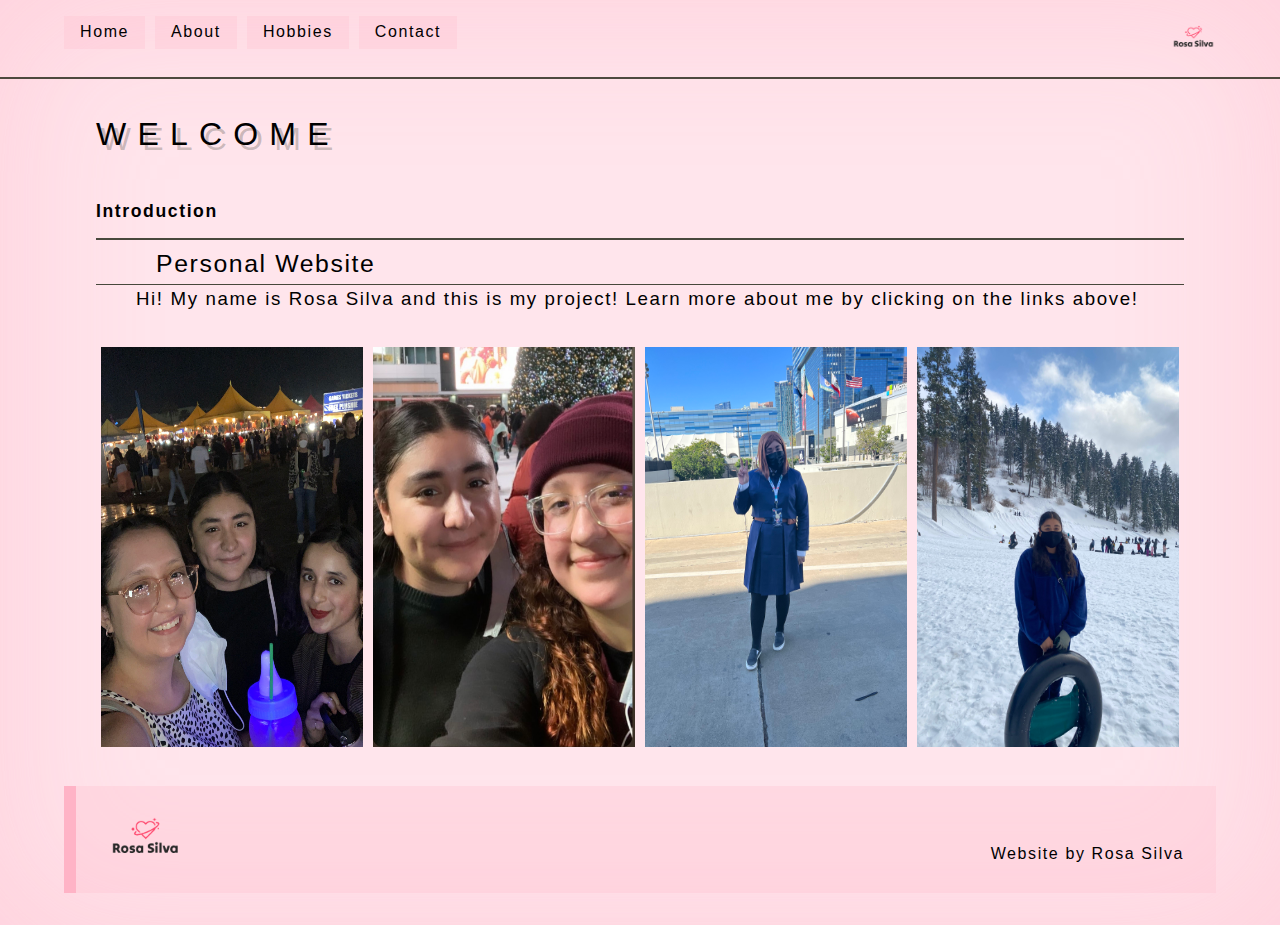
<file: index.html>
<!DOCTYPE html>
<html lang="en">
  <head>
    <title>Homepage</title>
    <link rel="icon" type="image/x-icon" href="images/logotrasnp.png">
    <meta charset="UTF-8">
    <meta name="viewport" content="width=device-width, initial-scale=1.0">
    <link rel = "stylesheet" href="css/style.css">
  </head>

  <body>
    <!--Navigation-->
    <header>
      <div class="container">
      <nav>
        <ul class="navlist">
          <li class="navbar"><a href="index.html">Home</a></li>
          <li class="navbar"><a href="aboutme.html">About</a></li>
          <li class="navbar"><a href="hobbies.html">Hobbies</a></li>
          <li class="navbar"><a href="contact.html">Contact</a></li>
          <li><img src="images/logotrasnp.png" alt="Logo" class="logo"></li>
        </ul>
      </nav>
      </div>
    </header>
    <div class="pattern"></div>
    <main>
      <div class="container">
        <h1>Welcome</h1>
        <div class="introcont">
          <header class="introname">Introduction</header>
          <div class="introcontainer flex">
            <span class="introicon"></span>
            <h2 class="introtitle">Personal Website</h2>
          </div>
          <h3 class="introdes">Hi! My name is Rosa Silva and this is my project! Learn more about me by clicking on the links above!</h3>
          <br>
          <div class="row">
            <div class="column">
                <img src="images/friends.jpg" alt="Friends" class="friends">
            </div>
            <div class="column">
                <img src="images/newyears.jpg" alt="New Years" class="friends">
            </div>
            <div class="column">
                <img src="images/cosplay.jpg" alt="Cosplay" class="friends">
            </div>
            <div class="column">
                <img src="images/snow.jpg" alt="Snow" class="friends">
            </div>
        </div>
        </div>
      </div>
    </main>
    <br>
        <div class="container">
            <footer>
                <div class="content bot-overlay flex-sb">
                    <img src="images/logotrasnp.png" alt="Logo" class="logofooter">
                    <p>Website by Rosa Silva</p>
                </div>
            </footer>
        </div>
  </body>
</html>
</file>
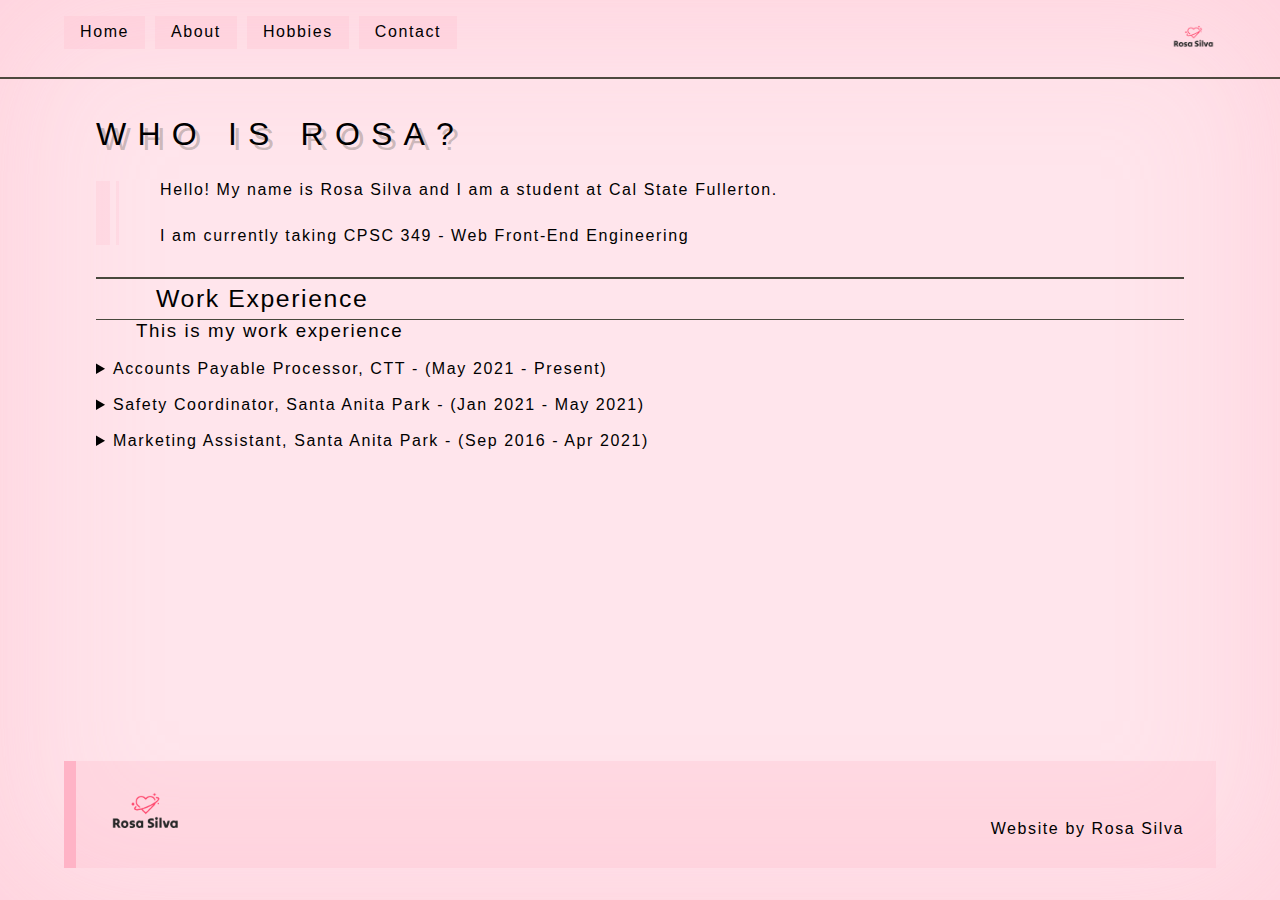
<file: aboutme.html>
<!DOCTYPE html>
<html lang="en">
    <head>
        <title>About Me</title>
        <meta charset="UTF-8">
        <meta name="viewport" content="width=device-width, initial-scale=1.0">
        <link rel = "stylesheet" href="css/style.css">
    </head>
    <body>
        <header>
            <div class="container">
                <nav>
                    <ul class="navlist">
                        <li class="navbar"><a href="index.html">Home</a></li>
                        <li class="navbar"><a href="aboutme.html">About</a></li>
                        <li class="navbar"><a href="hobbies.html">Hobbies</a></li>
                        <li class="navbar"><a href="contact.html">Contact</a></li>
                        <li><img src="images/logotrasnp.png" class="logo"></li>
                    </ul>
                </nav>
            </div>
        </header>
        <div class="pattern"></div>
        <main>
            <div class="container">
                <h1>Who is Rosa?</h1>
                <div class="content"> 
                    <p>Hello! My name is Rosa Silva and I am a student at Cal State Fullerton.</p>
                    <p>I am currently taking CPSC 349 - Web Front-End Engineering </p>
                </div>
                <div class="introname"></div>
                <div class="introcontainer flex">
                    <span class="introicon"></span>
                    <h2 class="introtitle">Work Experience</h2>
                </div>
                <h3 class="introdes">This is my work experience</h3>
                <br>
                <details>
                    <summary>Accounts Payable Processor, CTT - (May 2021 - Present)</summary>
                    <ul class="ulback">
                        <li>Print all accounts payable reports and maintain all accounts payable files</li>
                        <li>Perform timely account reconciliation by verifying entries and comparing to balances</li>
                        <li>Analyze, prioritize, code and pay invoices, managing vendor or supplier expectations</li>
                        <li>Assist in mailing of weekly checks, Answering phone calls and emails as needed</li>
                    </ul>
                </details>
                <br>
                <details>
                    <summary>Safety Coordinator, Santa Anita Park - (Jan 2021 - May 2021)</summary>
                    <ul class="ulback">
                        <li>Took Temperatures of Employees</li>
                        <li>Made sure employees were following COVID procedures</li>
                    </ul>
                </details>
                <br>
                <details>
                    <summary>Marketing Assistant, Santa Anita Park - (Sep 2016 - Apr 2021)</summary>
                    <ul class="ulback">
                        <li>Check-in guest during events</li>
                        <li>Helped guest with directions</li>
                        <li>Helped out during Events</li>
                    </ul>
                </details>
            </div>
        </main>
        <br>
        <div class="container">
            <footer>
                <div class="content bot-overlay flex-sb">
                    <img src="images/logotrasnp.png" alt="Logo" class="logofooter">
                    <p>Website by Rosa Silva</p>
                </div>
            </footer>
        </div>
    </body>
</html>
</file>
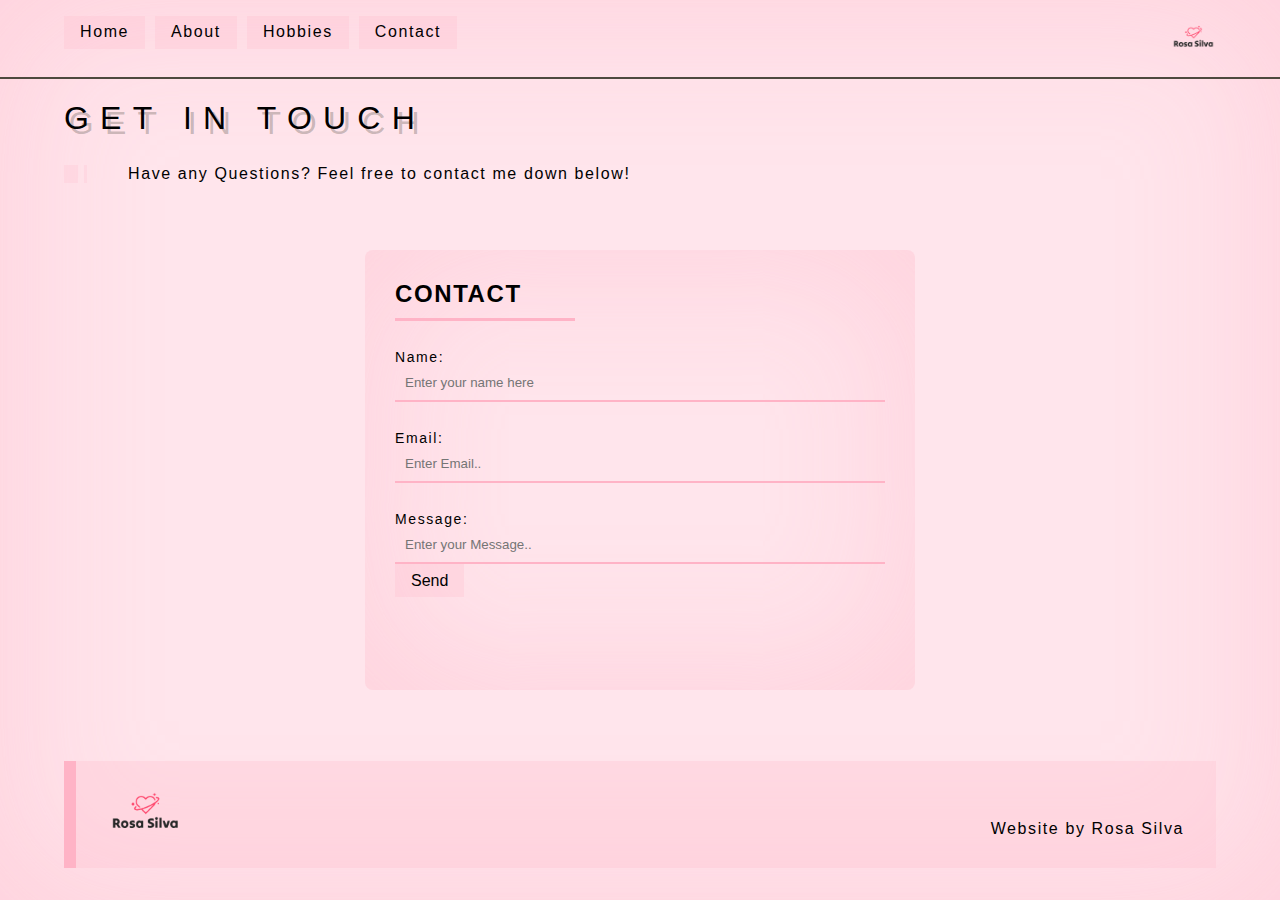
<file: contact.html>
<!DOCTYPE html>
<html lang="en">
    <head>
        <title>Contact</title>
        <meta charset="UTF-8">
        <meta name="viewport" content="width=device-width, initial-scale=1.0">
        <link rel = "stylesheet" href="css/style.css"/>
    </head>
    <body>
        <header>
            <div class="container">
                <nav>
                    <ul class="navlist">
                        
                        <li class="navbar"><a href="index.html">Home</a></li>
                        <li class="navbar"><a href="aboutme.html">About</a></li>
                        <li class="navbar"><a href="hobbies.html">Hobbies</a></li>
                        <li class="navbar"><a href="contact.html">Contact</a></li>
                        <li><img src="images/logotrasnp.png" alt="Logo" class="logo"></li>
                    </ul>
                </nav>
            </div>
        </header>

        <div class="pattern"></div>
        <div class="container">
            <h1>Get In Touch</h1>
            <div class="content">
                <p>Have any Questions? Feel free to contact me down below!</p>
            </div>
        </div>
        <form>
            <h2 class="head2">CONTACT</h2>
            <p type="Name:"><input placeholder="Enter your name here"></input></p>
            <p type="Email:"><input placeholder="Enter Email.."></input></p>
            <p type="Message:"><input placeholder="Enter your Message.."></input></p>
            <button class="navbar">Send</button>
        </form>
        <br>
        <br>
        <div class="container">
            <footer>
                <div class="content bot-overlay flex-sb">
                    <img src="images/logotrasnp.png" alt="Logo" class="logofooter">
                    <p>Website by Rosa Silva</p>
                </div>
            </footer>
        </div>
    </body>
</html>
</file>
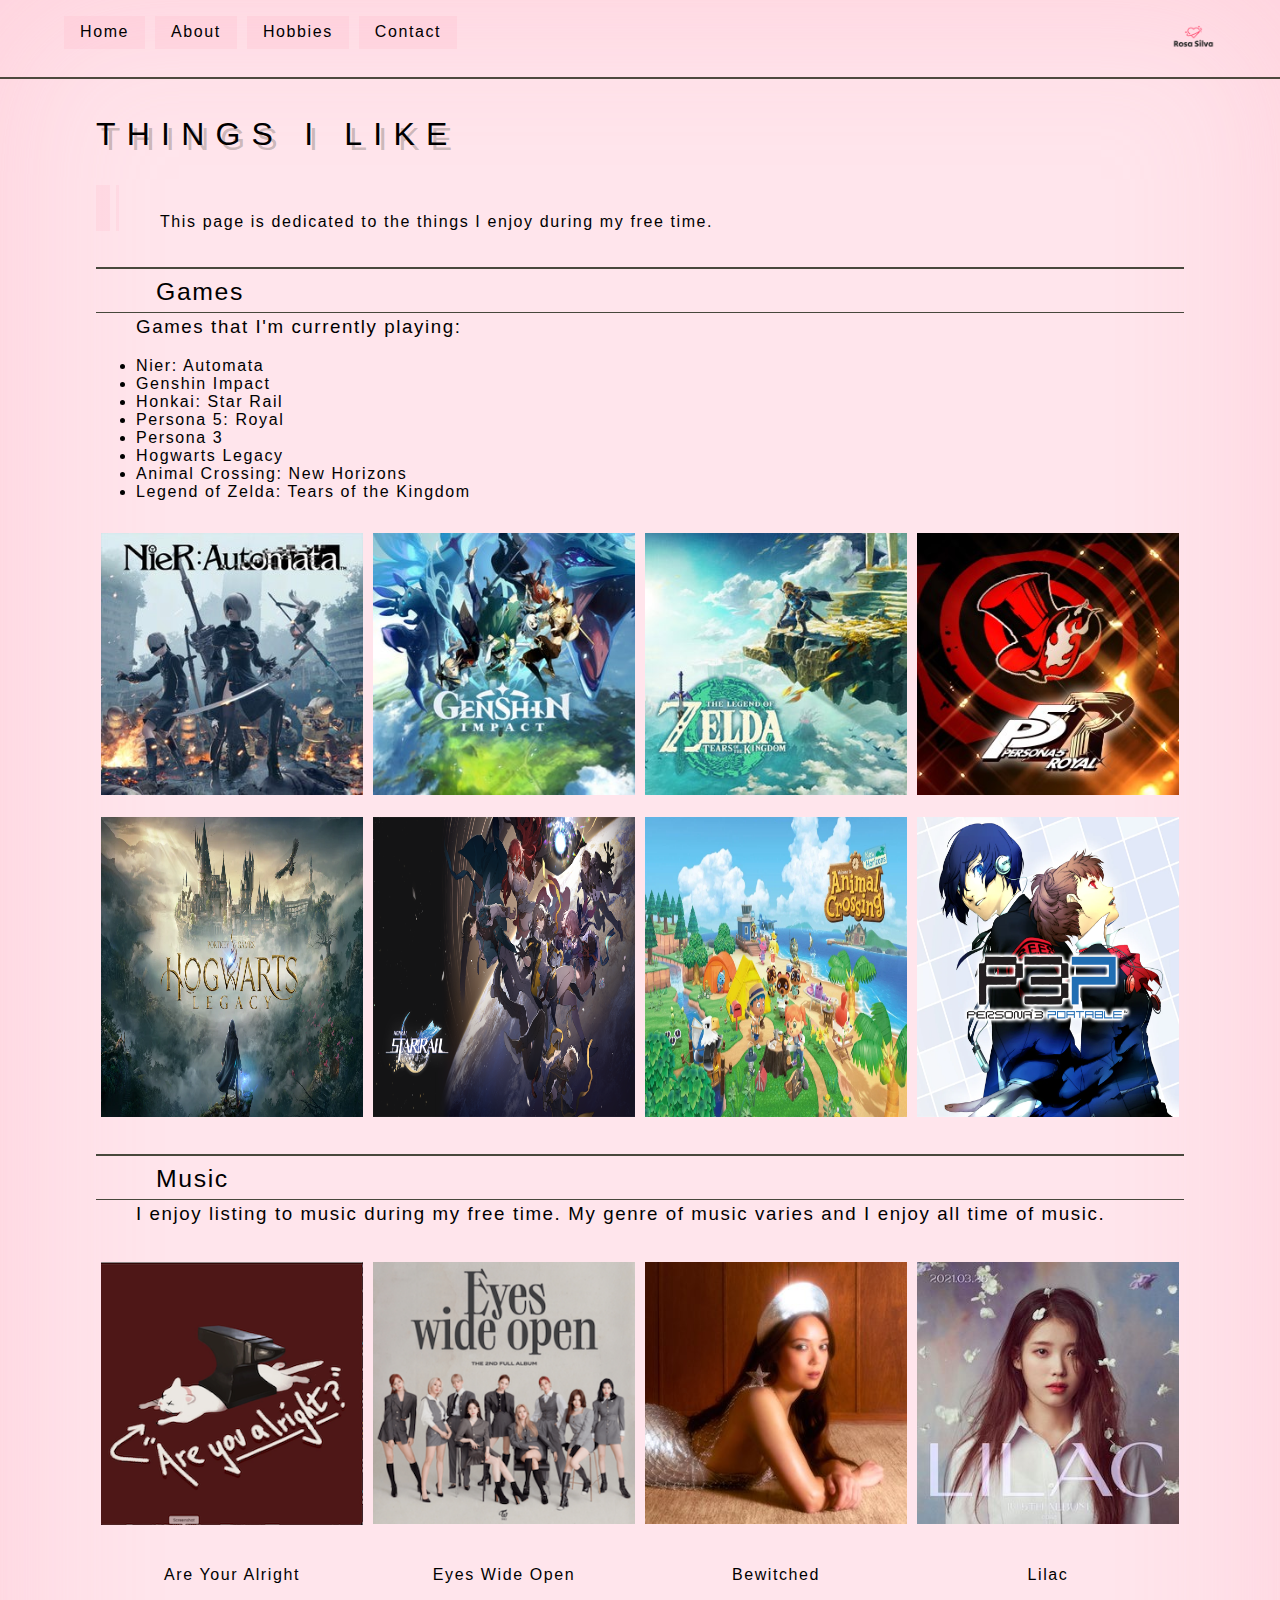
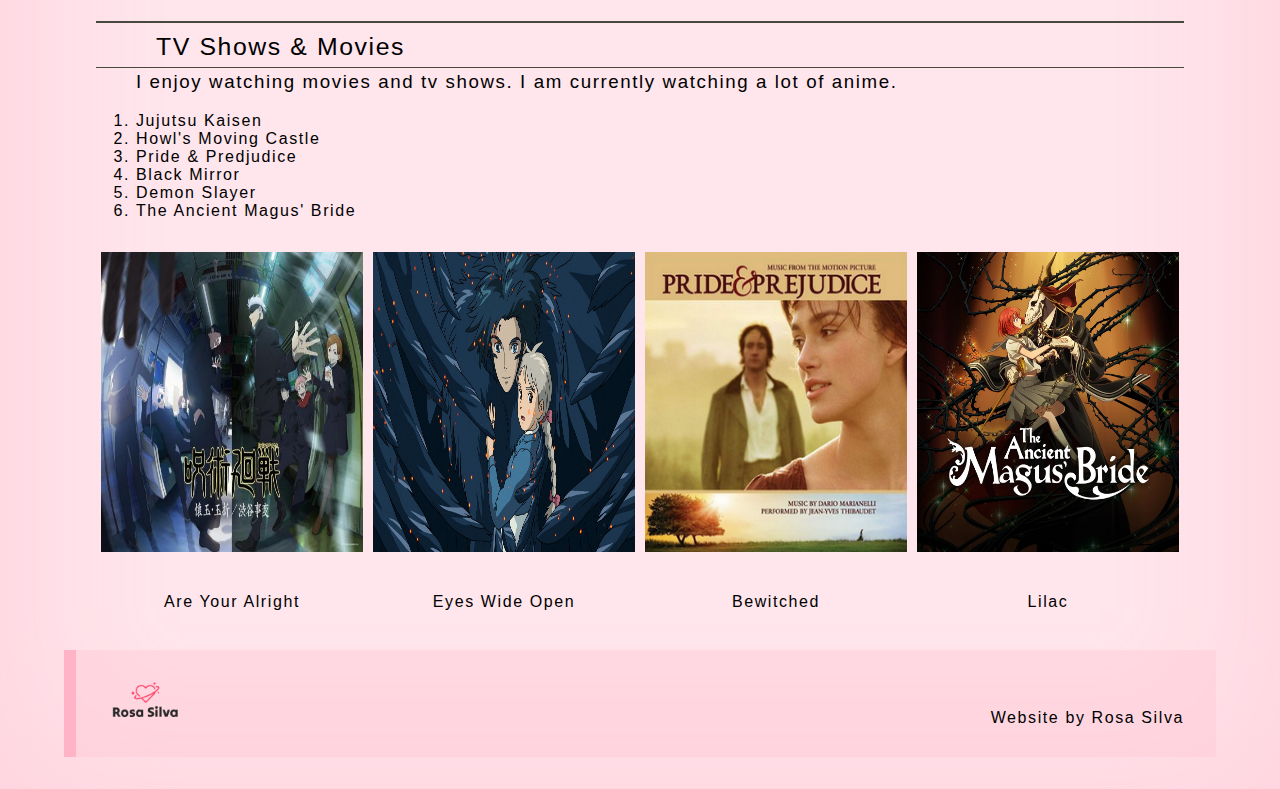
<file: hobbies.html>
<!DOCTYPE html>
<html lang="en">
    <head>
        <title>Hobbies</title>
        <meta charset="UTF-8">
        <meta name="viewport" content="width=device-width, initial-scale=1.0">
        <link rel = "stylesheet" href="css/style.css">
    </head>
    <body>
        <header>
            <div class="container">
                <nav>
                    <ul class="navlist">
                        <li class="navbar"><a href="index.html">Home</a></li>
                        <li class="navbar"><a href="aboutme.html">About</a></li>
                        <li class="navbar"><a href="hobbies.html">Hobbies</a></li>
                        <li class="navbar"><a href="contact.html">Contact</a></li>
                        <li><img src="images/logotrasnp.png" alt="Logo" class="logo"></li>
                    </ul>
                </nav>
            </div>
        </header>
        <div class="pattern"></div>
        <main>
            <div class="container">
                <h1>Things I Like</h1>
                <div class="introcont">
                    <div class="content">
                        <p>This page is dedicated to the things I enjoy during my free time.</p>
                    </div>
                    <div class="introname"></div>
                    <div class="introcontainer flex">
                        <span class="introicon"></span>
                        <h2 class="introtitle">Games</h2>
                    </div>
                    <h3 class="introdes">Games that I'm currently playing:</h3>
                    <ul>
                        <li>Nier: Automata</li>
                        <li>Genshin Impact</li>
                        <li>Honkai: Star Rail</li>
                        <li>Persona 5: Royal</li>
                        <li>Persona 3</li>
                        <li>Hogwarts Legacy</li>
                        <li>Animal Crossing: New Horizons</li>
                        <li>Legend of Zelda: Tears of the Kingdom</li>
                    </ul>
                    <div class="row">
                        <div class="column">
                            <img src="images/nier.jpg" alt="Nier:Automata">
                        </div>
                        <div class="column">
                            <img src="images/genshin.jpg" alt="Genshin Impact">
                        </div>
                        <div class="column">
                            <img src="images/zelda.jpg" alt="Legend of Zelda: Tears of the Kingdom">
                        </div>
                        <div class="column">
                            <img src="images/persona.png" alt="Persona 5: Royal">
                        </div>
                    </div>
                    <div class="row">
                        <div class="column">
                            <img src="images/hogwarts.webp" alt="Hogwarts Legacy" class="games">
                        </div>
                        <div class="column">
                            <img src="images/honkai.png" alt="Honkai: Star Rail" class="games">
                        </div>
                        <div class="column">
                            <img src="images/acnh.webp" alt="Animal Crossing: New Horizons" class="games">
                        </div>
                        <div class="column">
                            <img src="images/p3.webp" alt="Persona 3: Portable" class="games">
                        </div>
                    </div>
                </div>
                <div class="introcont">
                    <div class="introname"></div>
                    <div class="introcontainer flex">
                        <span class="introicon"></span>
                        <h2 class="introtitle">Music</h2>
                    </div>
                    <h3 class="introdes">I enjoy listing to music during my free time. My genre of music varies and I enjoy all time of music.</h3>
                    <br>
                    <div class="row">
                        <div class="column">
                            <img src="images/ruk.png" alt="Are You Okay?">
                        </div>
                        <div class="column">
                            <img src="images/eyeswideopen.png" alt="Eyes Wide Open">
                        </div>
                        <div class="column">
                            <img src="images/bewitched.jpg" alt="Bewitched">
                        </div>
                        <div class="column">
                            <img src="images/lilac.jpeg" alt="Lilac">
                        </div>
                    </div>
                    <div class="row">
                        <div class="column">
                            <p class="title">Are Your Alright</p>
                        </div>
                        <div class="column">
                            <p class="title">Eyes Wide Open</p>
                        </div>
                        <div class="column">
                            <p class="title">Bewitched</p>
                        </div>
                        <div class="column">
                            <p class="title">Lilac</p>
                        </div>
                    </div>
                </div>
                <div class="introcont">
                    <div class="introname"></div>
                    <div class="introcontainer flex">
                        <span class="introicon"></span>
                        <h2 class="introtitle">TV Shows & Movies</h2>
                    </div>
                    <h3 class="introdes">I enjoy watching movies and tv shows. I am currently watching a lot of anime.</h3>
                    <ol>
                        <li>Jujutsu Kaisen</li>
                        <li>Howl's Moving Castle</li>
                        <li>Pride & Predjudice</li>
                        <li>Black Mirror</li>
                        <li>Demon Slayer</li>
                        <li>The Ancient Magus' Bride</li>
                    </ol>
                    <div class="row">
                        <div class="column">
                            <img src="images/jjk.jpg" alt="Jujutsu Kaisen" class="games">
                        </div>
                        <div class="column">
                            <img src="images/howls.jpg" alt="Howls Moving Castle" class="games">
                        </div>
                        <div class="column">
                            <img src="images/pride.png" alt="Pride & Predjudice" class="games">
                        </div>
                        <div class="column">
                            <img src="images/amb.webp" alt="Ancient Magus Bride" class="games">
                        </div>
                    </div>
                    <div class="row">
                        <div class="column">
                            <p class="title">Are Your Alright</p>
                        </div>
                        <div class="column">
                            <p class="title">Eyes Wide Open</p>
                        </div>
                        <div class="column">
                            <p class="title">Bewitched</p>
                        </div>
                        <div class="column">
                            <p class="title">Lilac</p>
                        </div>
                    </div>
                </div>
            </div>
        </main>
        <br>
        <div class="container">
            <footer>
                <div class="content bot-overlay flex-sb">
                    <img src="images/logotrasnp.png" class="logofooter" alt="Logo">
                    <p>Website by Rosa Silva</p>
                </div>
            </footer>
        </div>
    </body>
</html>
</file>
<file: css/style.css>
@charset "UTF-8";
body {
  background-color: #FFE5EC;
  background-size: 4px 4px;
  font-family: "Open Sans", "Avenie", sans-serif;
  font-weight: 300;
  color: black;
  margin: 0;
  display: flex;
  min-height: 100vh;
  flex-direction: column;
  letter-spacing: 0.1rem;
  box-shadow: inset 0 0 150px rgba(255, 194, 209, 0.4), inset 0 0 150px rgba(255, 194, 209, 0.3);
}

h2, h3, p {
  margin: 0;
  padding: 0;
}

h1 {
  text-transform: uppercase;
  font-weight: 300;
  letter-spacing: 0.7rem;
  text-shadow: 0.3rem 0.3rem 0 rgba(77, 73, 62, 0.3);
}

.navlist{
  list-style-type: none;
  margin: 0;
  padding: 0;
  overflow: hidden;
}

.navbar {
  float: left;
  margin-right: 10px;
  cursor: pointer;
  font: inherit;
  border: none;
  padding: 0.4rem 1rem;
  background-color: rgba(255, 194, 209, 0.35);
  color: black;
  box-sizing: content-box;
  position: relative;
  border: 1px solid transparent;
  border-left: none;
  border-right: none;

}

.navbar::before {
  content: "";
  position: absolute;
  z-index: -1;
  left: 0;
  top: 3px;
  bottom: 3px;
  width: 0;
  background-color: #FFB3C6;
  transition: width 0.2s;
}
.navbar::after {
  content: "";
  display: none;
  position: absolute;
  width: 100%;
  height: 2px;
  left: 0;
  bottom: -4px;
}
.navbar:hover, .navbar:focus {
  background-color: transparent;
  border-color: #FFB3C6;
}
.navbar:hover::before, .navbar:focus::before {
  width: 100%;
}

.pattern {
  border-top: 2px solid #4d493e;
}

.container {
  padding: 0 4rem;
}

header {
  padding: 1rem 0;
}

.introname {
  border-bottom: 2px solid #48483c;
  font-weight: 600;
  font-size: 1.1rem;
}

.introcontainer {
  border-bottom: 1px solid #48483c;
}

.introicon {
  width: 40px;
  height: 40px;
  background: url("https://cdn.discordapp.com/attachments/337040974415003649/875847543458770954/nier-lessieur40px.png") center no-repeat;
  transform: scale(0.6);
}

.introtitle {
  font-weight: 500;
  font-size: 1.55em;
}

.introdes {
  font-weight: 500;
  padding-left: 2.5rem;
}

.introcont {
  display: flex;
  flex-direction: column;
  justify-content: flex-end;
  gap: 0.2em;
  margin-top: 2rem;
}

.flex-sb {
  display: flex;
  justify-content: space-between;
  align-items: center;
}

.flex {
  display: flex;
  align-items: center;
}

main {
  flex: 1;
  padding: 1rem 2rem;
}

.row {
  display: flex;
  flex-wrap: inherit;
}

.column {
  flex: 33.33%;
  max-width: 30%;
  padding: 5px;
}

.column img {
  margin-top: 8px;
	vertical-align: middle;
	width: 100%;
}

.games {
  width: 300px;
  height: 300px;
}

.friends {
  width: 300px;
  height: 400px;
}

.content {
  padding-left: 4rem;
  background-image: linear-gradient(90deg, rgba(255, 179, 198, 0.2), rgba(255, 179, 198, 0.2) 14px, transparent 14px, transparent 20px, rgba(255, 179, 198, 0.2) 20px, rgba(255, 179, 198, 0.2) 23px, transparent 23px);
  margin-bottom: 2rem;
}

.title {
  text-align: center;
}

form {
  width: 550px;
  height: 440px;
  background: #FFE5EC;
  border-radius: 8px;
  box-shadow: inset 0 0 150px rgba(255, 194, 209, 0.4), inset 0 0 150px rgba(255, 194, 209, 0.3);
  margin: auto;
  padding: 20px 30px;
  max-width: calc(100vw - 40px);
  box-sizing: border-box;
  font-family: "Open Sans", "Avenie", sans-serif;
  position: relative;
}
.head2 {
  margin: 10px 0;
  padding-bottom: 10px;
  width: 180px;
  color: black;
  border-bottom: 3px solid #FFB3C6;
}
input {
  width: 100%;
  padding: 10px;
  box-sizing: border-box;
  background: none;
  outline: none;
  resize: none;
  border: 0;
  font-family: "Open Sans", "Avenie", sans-serif;
  transition: all 0.3s;
  border-bottom: 2px solid #FFB3C6;
}
input:focus {
  border-bottom: 2px solid #FFB3C6;
}
p:before {
  content: attr(type);
  display: block;
  margin: 28px 0 0;
  font-size: 14px;
  color: black;
}
span {
  margin: 0 5px 0 15px;
}

a {
  text-decoration: none;
  color: black;
}

.ulback {
  background: #FFB3C6;
}

.logo {
  float: right;
  width: 45px;
  height: 45px;
}

.bot-overlay {
  padding: 1rem 2rem;
  background: rgba(255, 194, 209, 0.35);
  border-left: 0.8rem solid #FFB3C6;
  height: 100%;
}

.logofooter {
  width: 75px;
  height: 75px;
}

@media screen and (max-width: 600px) {
  .column {
    -ms-flex: 100%;
    flex: 100%;
    max-width: 100%;
  }
}
</file>
